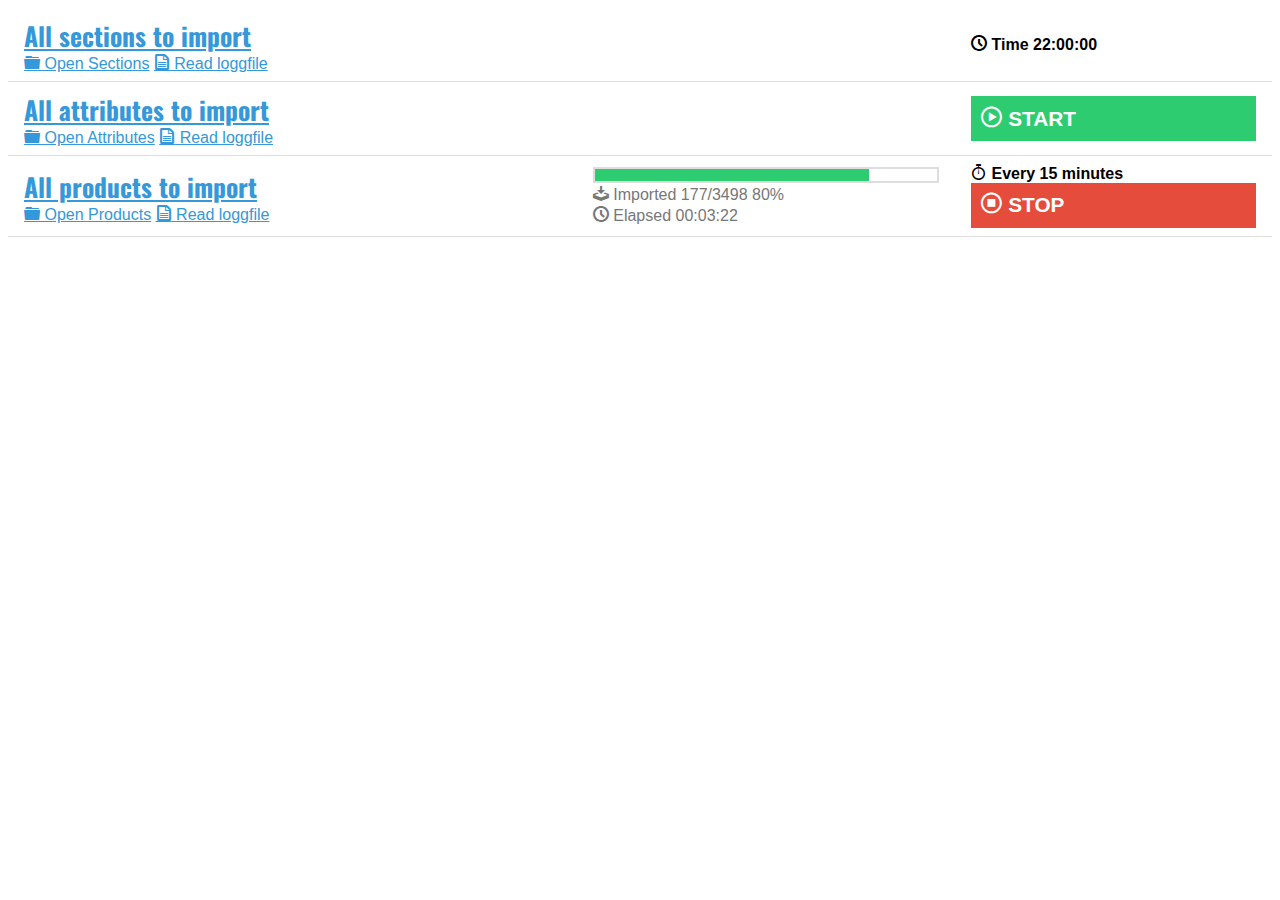
<file: Index.html>
﻿<!DOCTYPE html>

<html lang="en" xmlns="http://www.w3.org/1999/xhtml">
<head>
    <meta charset="utf-8" />
    <title></title>
    <link href="site-style.css" rel="stylesheet" />
    <link href="icons-style.css" rel="stylesheet" />
    <link href='http://fonts.googleapis.com/css?family=Oswald' rel='stylesheet' type='text/css' />
</head>
<body>
    <table class="import-list">
        <tbody>
            <tr>
                <td class="col-name">
                    <h4><a title="Edit the the import" href="Item.html">All sections to import</a></h4>
                    <a class="icon-folder" title="Kooboo content folder, Open Sections" href="Item.html"> Open Sections</a>
                    <a class="icon-file" title="All loggs of this import." href="GUID-ProductSections.txt" target="_blank"> Read loggfile</a>
                </td>
                <td>
                    
                </td>
                <td>
					<strong class="icon-clock"> Time 22:00:00</strong>
                </td>
            </tr>
			<tr>
                <td class="col-name">
                    <h4><a title="Edit the the import" href="Item.html">All attributes to import</a></h4>
                    <a class="icon-folder" title="Kooboo content folder, Open Attributes" href="Item.html"> Open Attributes</a>
                    <a class="icon-file" title="All loggs of this import." href="GUID-ProductSections.txt" target="_blank"> Read loggfile</a>
                </td>
                <td>
                </td>
                <td>
                    <form>
                        <button class="icon-play status-start"> Start</button>
                    </form>
                </td>
            </tr>
            <tr>
                <td class="col-name">
                    <h4><a title="Link to kooboo content folder" href="/">All products to import</a></h4>
                    <a class="icon-folder" title="Link to kooboo content folder" href="/"> Open Products</a>
                    <a class="icon-file" title="Link to kooboo content folder" href="/"> Read loggfile</a>
                </td>
                <td>
                    <div class="progress-wrapper">
                        <progress max="100" value="80"></progress>
                        <span class="icon-download"> Imported 177/3498 80%</span>
                        <span class="icon-clock timer-started"> Elapsed 00:03:22</span>
                    </div>
                </td>
                <td>
                    <form>
					<strong class="icon-stopwatch timer-when"> Every 15 minutes</strong>
                        <button class="icon-stop status-stop"> Stop</button>
                    </form>
                </td>
            </tr>
        </tbody>
    </table>
</body>
</html>
</file>
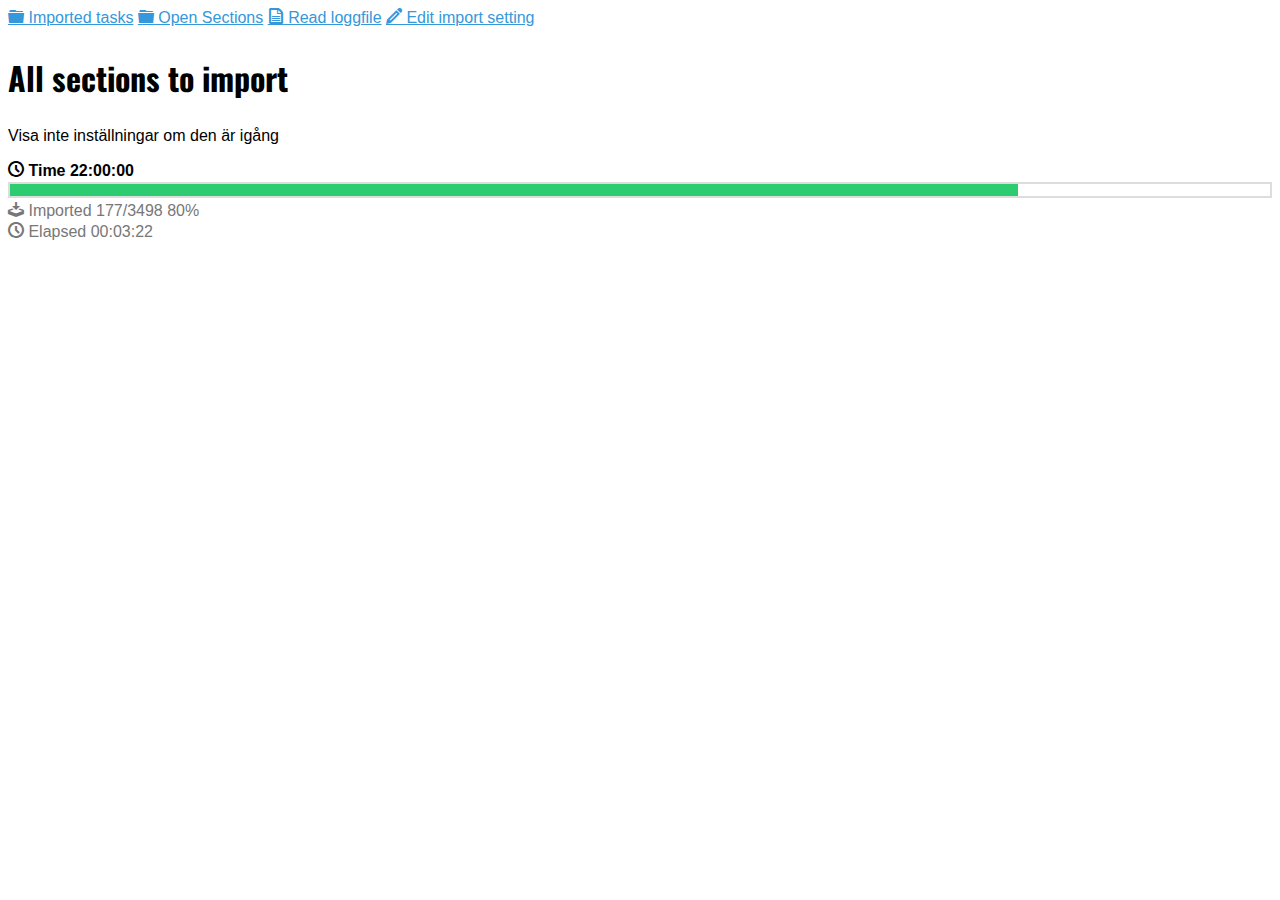
<file: Item.html>
﻿<!DOCTYPE html>

<html lang="en" xmlns="http://www.w3.org/1999/xhtml">
<head>
    <meta charset="utf-8" />
    <title></title>
    <link href="site-style.css" rel="stylesheet" />
    <link href="icons-style.css" rel="stylesheet" />
    <link href='http://fonts.googleapis.com/css?family=Oswald' rel='stylesheet' type='text/css' />
</head>
<body>
    <a class="icon-folder" title="Link to kooboo content folder" href="Index.html"> Imported tasks</a>
    <a class="icon-folder" title="Link to kooboo content folder" href="/"> Open Sections</a>
    <a class="icon-file" title="Link to kooboo content folder" href="/"> Read loggfile</a>
    <a class="icon-pencil" title="Link to kooboo content folder" href="Setting.html"> Edit import setting</a>
    <h2>All sections to import</h2>
    <p>Visa inte inställningar om den är igång</p>
    <strong class="icon-clock"> Time 22:00:00</strong>
    <div class="progress-wrapper">
        <progress max="100" value="80"></progress>
        <span class="icon-download"> Imported 177/3498 80%</span>
        <span class="icon-clock timer-started"> Elapsed 00:03:22</span>
    </div>

</body>
</html>
</file>
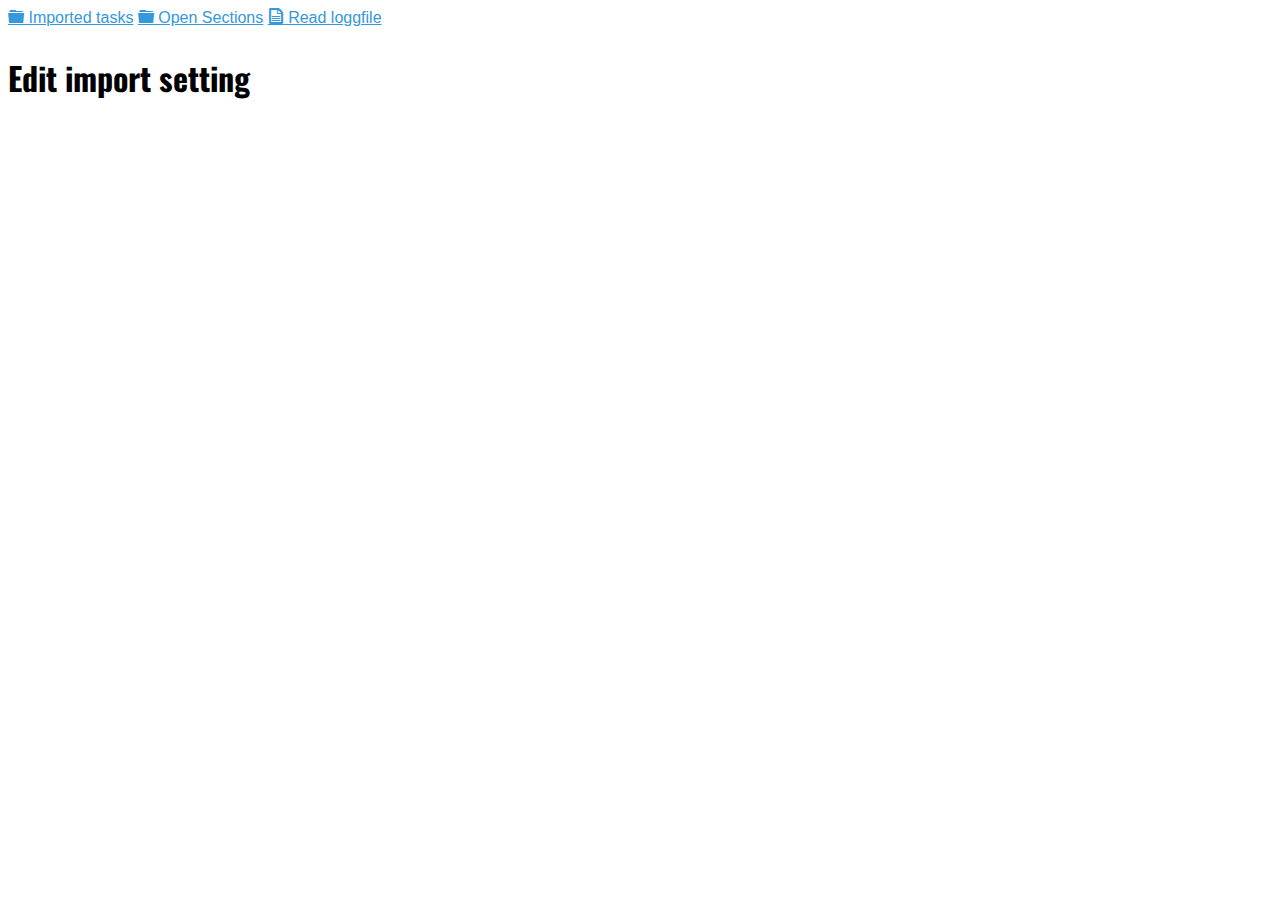
<file: Setting.html>
﻿<!DOCTYPE html>

<html lang="en" xmlns="http://www.w3.org/1999/xhtml">
<head>
    <meta charset="utf-8" />
    <title></title>
    <link href="site-style.css" rel="stylesheet" />
    <link href="icons-style.css" rel="stylesheet" />
    <link href='http://fonts.googleapis.com/css?family=Oswald' rel='stylesheet' type='text/css' />
</head>
<body>
    <a class="icon-folder" title="Link to kooboo content folder" href="Index.html"> Imported tasks</a>
    <a class="icon-folder" title="Link to kooboo content folder" href="/"> Open Sections</a>
    <a class="icon-file" title="Link to kooboo content folder" href="/"> Read loggfile</a>
    <h2>Edit import setting</h2>

</body>
</html>
</file>
<file: site-style.css>
body {
    font-family:Arial;
}

h1, h2, h3, h4 {
    font-family: 'Oswald', sans-serif;
}

h2 {
    font-size:2em;
}

h4 {
    font-size:1.6em;
    margin:0;
}

a {
    color:#3498da;
}

button {
    background:#ddd;
    border:none;
    color:#000;
    font-size:1.3em;
    padding:.5em;
    text-transform:uppercase;
}

progress {
    -webkit-appearance: none;
   appearance: none;
    width:100%;
    background:#fff;
    border:2px solid #ddd;
}

progress[value]::-webkit-progress-bar  {
    background:#fff;
}

progress[value]::-webkit-progress-value  {
    background:#2ecc71;
}

.progress-wrapper {
    color:#777;
    line-height:1.3;
}

.progress-value {
    position:absolute;
}

.import-list {
    border-collapse:collapse;
    width:100%;
}

.import-list .col-name {
    width:45%;
}

.import-list td{
    padding: .5em 1em;
}

.import-list button {
    font-weight:bold;
    text-align:left;
    min-width:130px;
    width:100%;
}
       
tbody tr {
    border-bottom:1px solid #ddd;
}

.status-start {
    background:#2ecc71;
    color:#fff;
}

.status-stop {
    background:#e64c3b;
    color:#fff;
}

.status-running {
    background:#e64c3b;
    color:#fff;
}

.timer-started {
    display:inline-block;
    width:100%;
}
</file>
<file: icons-style.css>
@font-face {
	font-family: 'icomoon';
	src:url('fonts/icomoon.eot');
	src:url('fonts/icomoon.eot?#iefix') format('embedded-opentype'),
		url('fonts/icomoon.woff') format('woff'),
		url('fonts/icomoon.ttf') format('truetype'),
		url('fonts/icomoon.svg#icomoon') format('svg');
	font-weight: normal;
	font-style: normal;
}

[class^="icon-"]:before, [class*=" icon-"]:before {
	font-family: 'icomoon';
	speak: none;
	font-style: normal;
	font-weight: normal;
	font-variant: normal;
	text-transform: none;
	line-height: 1;

	/* Better Font Rendering =========== */
	-webkit-font-smoothing: antialiased;
	-moz-osx-font-smoothing: grayscale;
}

.icon-pencil:before {
	content: "\e600";
}
.icon-clock:before {
	content: "\e601";
}
.icon-stopwatch:before {
	content: "\e602";
}
.icon-play:before {
	content: "\e603";
}
.icon-stop:before {
	content: "\e604";
}
.icon-file:before {
	content: "\e605";
}
.icon-folder:before {
	content: "\e606";
}
.icon-download:before {
	content: "\e607";
}
</file>
